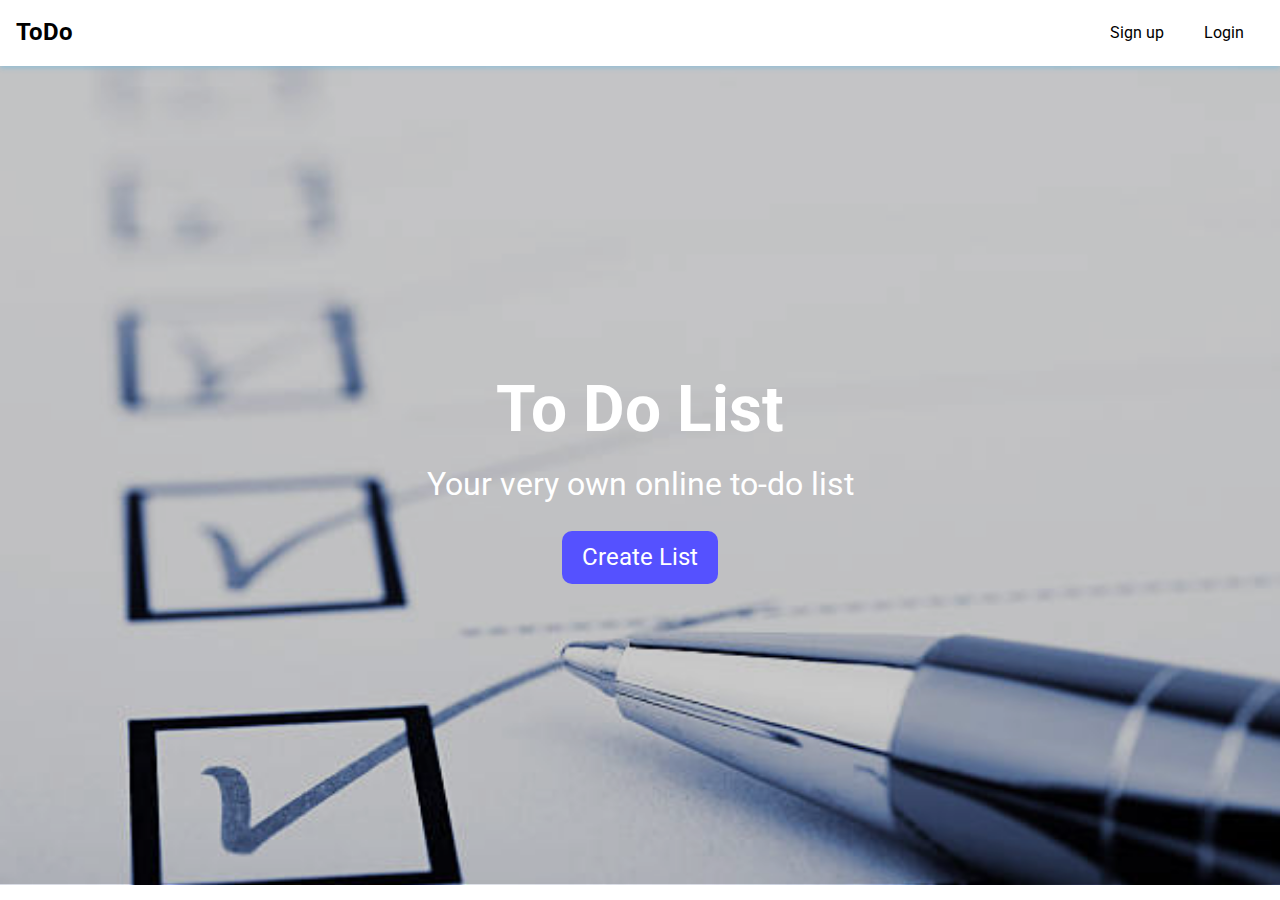
<file: index.html>
<!DOCTYPE html>
<html lang="en">
<head>
    <meta charset="UTF-8">
    <meta name="viewport" content="width=device-width, initial-scale=1.0">
    <meta http-equiv="X-UA-Compatible" content="ie=edge">
    <link rel="stylesheet" href="realcss/style.css">
    <title>ToDoList</title>
</head>
<body>
    <div id="navbar">
        <div class="logo">
            <h2>ToDo</h2>
        </div>
        <ul>
            <li><a href="https://rangana-das.github.io/ToDoList/reg.html" target="_blank">Sign up</a></li>
            <li><a href="https://rangana-das.github.io/ToDoList/login.html" target="_blank">Login</a></li>
        </ul>
    </div>
    <div class="showcase">
        <div class="showcase-content">
            <h1>To Do List</h1>
            <p>Your very own online to-do list</p>
            <a id="btn" href="https://rangana-das.github.io/ToDoList/list.html" target="_blank">Create List</a>
        </div>
    </div>
</body>
</html>
</file>
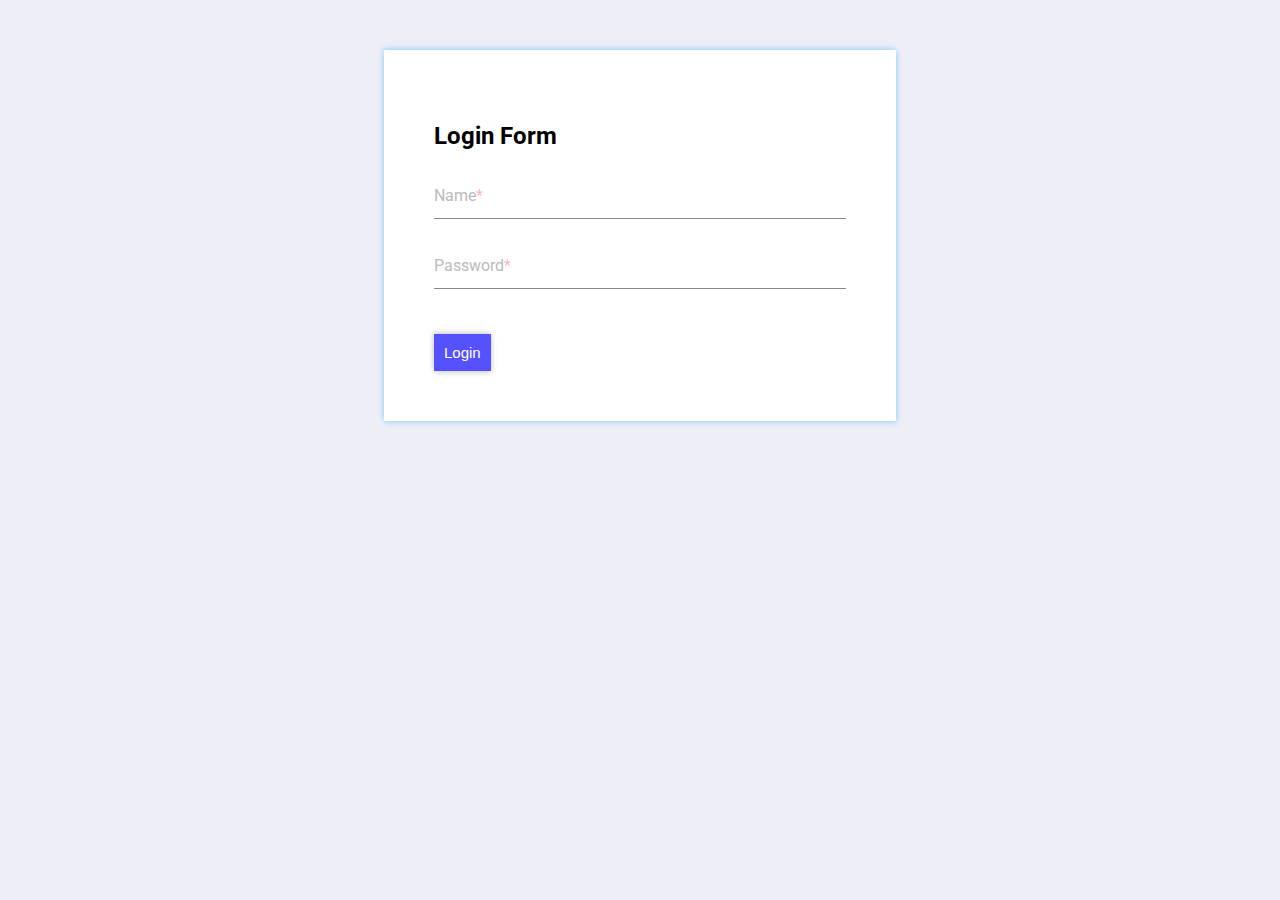
<file: login.html>
<!DOCTYPE html>
<html lang="en">
<head>
    <meta charset="UTF-8">
    <meta name="viewport" content="width=device-width, initial-scale=1.0">
    <meta http-equiv="X-UA-Compatible" content="ie=edge">
    <link rel="stylesheet" href="realcss/formstyle.css">
    <title>Login</title>
</head>
<body>
    <div class="container">
        <div class="card">
            <h2>Login Form</h2>
            <form>
                <div class="input-field">
                    <label for="name">Name<span>*</span></label>
                    <input type="text" id="name">
                </div>
                <div class="input-field">
                    <label for="password">Password<span>*</span></label>
                    <input type="password" id="password">
                </div>
                <input type="button" value="Login" class="btn">
            </form>
        </div>
    </div>
    <script src="formapp2.js"></script>
</body>
</html>
</file>
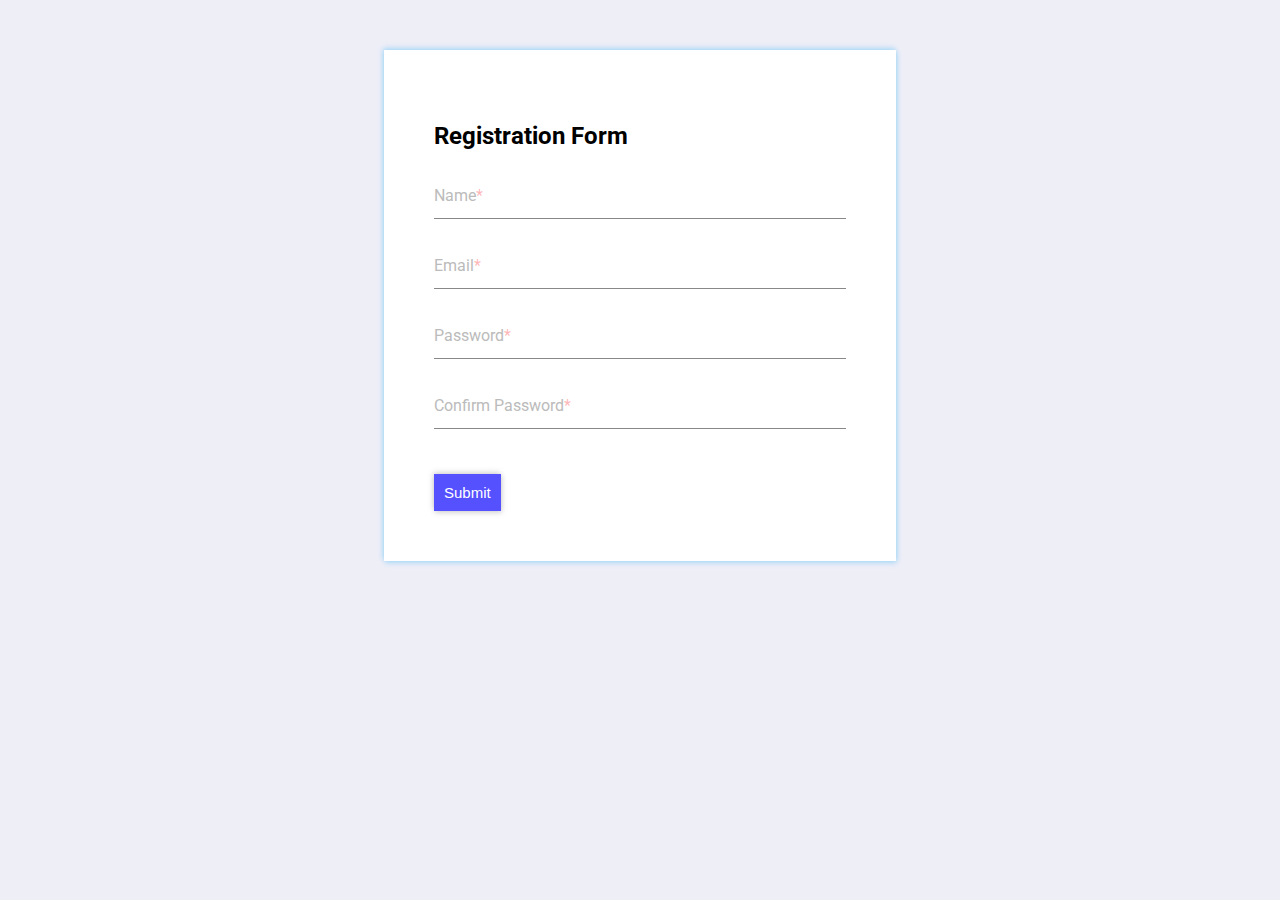
<file: reg.html>
<!DOCTYPE html>
<html lang="en">
<head>
    <meta charset="UTF-8">
    <meta name="viewport" content="width=device-width, initial-scale=1.0">
    <meta http-equiv="X-UA-Compatible" content="ie=edge">
    <link rel="stylesheet" href="realcss/formstyle.css">
    <title>Registration</title>
</head>
<body>
    <div class="container">
        <div class="card">
            
            <h2>Registration Form</h2>
            <form>
                <div class="input-field">
                    <label for="name">Name<span>*</span></label>
                    <input type="text" id="name">
                </div>
                <div class="input-field">
                    <label for="email">Email<span>*</span></label>
                    <input type="email" id="email">
                </div>
                <div class="input-field">
                    <label for="password">Password<span>*</span></label>
                    <input type="password" id="password">
                </div>
                <div class="input-field">
                    <label for="conf-password">Confirm Password<span>*</span></label>
                    <input type="password" id="conf-password">
                </div>
                <p class="alert"></p>
                <input type="button" value="Submit" class="btn">
            </form>
        </div>
    </div>
    <script src="formapp.js"></script>
</body>
</html>
</file>
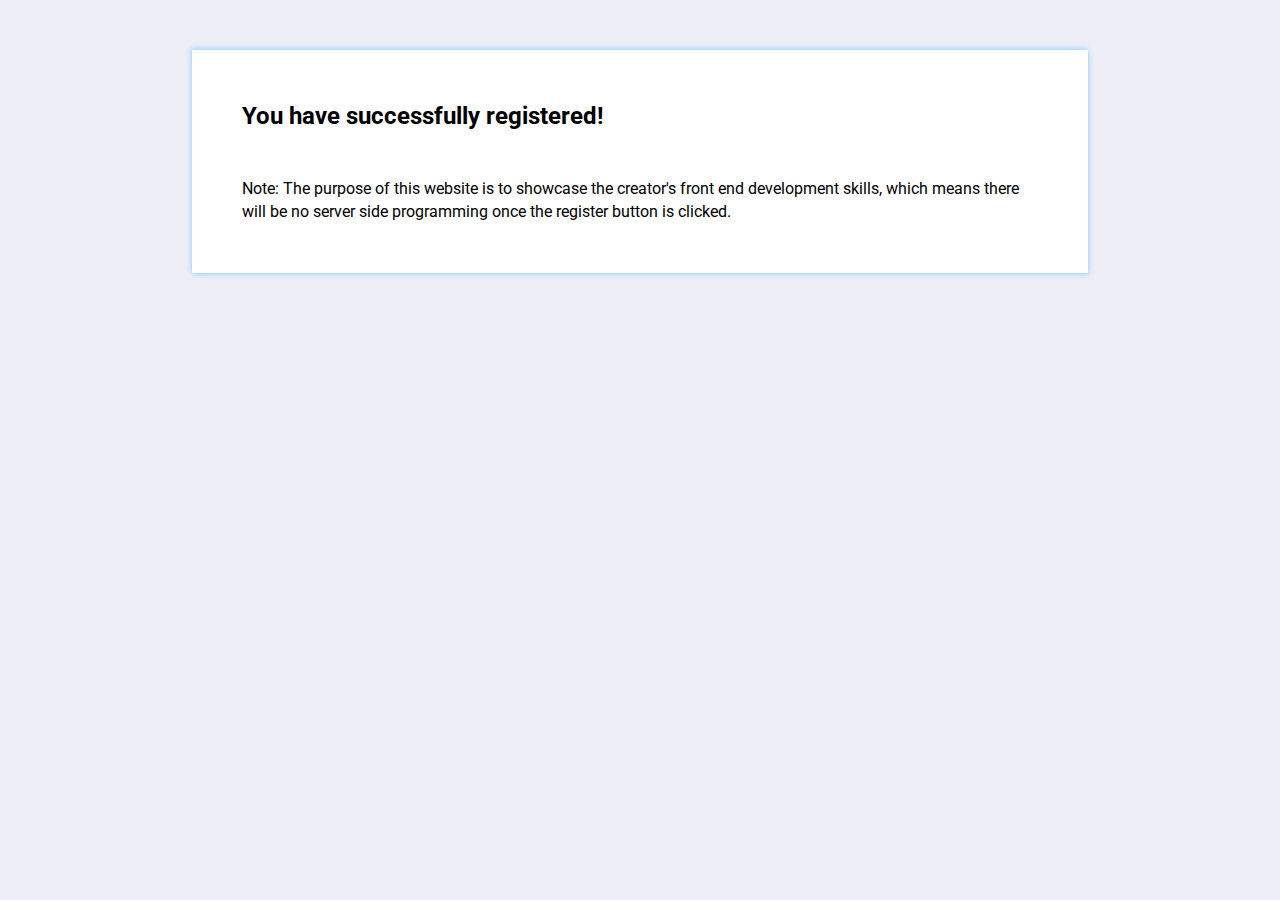
<file: regsuccess.html>
<!DOCTYPE html>
<html lang="en">
<head>
    <meta charset="UTF-8">
    <meta name="viewport" content="width=device-width, initial-scale=1.0">
    <meta http-equiv="X-UA-Compatible" content="ie=edge">
    <link rel="stylesheet" href="realcss/liststyle.css">
    <title>Registration Success</title>
</head>
<body>
    <div class="container">
        <div class="card">
            <h2>You have successfully registered!</h2>
            <br>
            <br>
            <p>Note: The purpose of this website is to showcase the creator's front end development skills,
                which means there will be no server side programming once the register button is clicked.
            </p>
        </div>
    </div>
    
</body>
</html>
</file>
<file: realcss/style.css>
@import url('https://fonts.googleapis.com/css?family=Roboto');

:root{
    --primary-color:#5551ff;
}
* {
  box-sizing: border-box;
  margin:0;
  padding: 0;
}

body {
  font-family: 'Roboto', sans-serif;
  line-height: 1.4;
}

a {
  text-decoration: none;
  padding: 0.5rem;
  color: black;
  transition: all 0.3s ease-in;
  border-radius: 10px;
}
li {
    list-style: none;
    margin: 0 0.75rem;
    
}
a:hover{
    background:var(--primary-color);
    color: white;
    border-radius: 10px;
    
}
ul{
    display: flex;
    align-items: center;
}
#navbar {
    display: flex;
    position: sticky;
    top:0;
    justify-content: space-between;
    z-index: 1;
    padding: 1rem;
    box-shadow: 0 2px 5px rgba(41, 178, 252, 0.3);
    background-color: white;
  }
  .showcase{
      text-align: center;
      background: url(../showcase.jpg) no-repeat center center/cover;
      height: 91vh;
      color: #fff;
  }
  .showcase .showcase-content {
    display: flex;
    flex-direction: column;
    text-align: center;
    justify-content: center;
    align-items: center;
    height: 91%;
    padding: 0 2rem;
    /* Overlay */
    position: absolute;
    top: 65px;
    left:0;
    right: 0;
    bottom: 0;
    background-color: rgba(0,0,0,0.2);
  }
  h1{
      font-size: 4rem;
      margin-bottom: 0.5rem;
  }
  p{
      font-size: 2rem;
      margin-bottom: 1.5rem;
  }
  #btn{
      color: white;
      font-size: 1.5rem;
      background-color: var(--primary-color);
      padding: 10px 20px;
  }
  #btn:hover{
      background-color: #7977fd;
  }
  @media(max-width:500px){
      #navbar{
          padding: 1.5rem;
      }
      .showcase .showcase-content{
        position: absolute;
        top: 100px;
        left:0;
        right: 0;
        bottom: 0;
        height:100%;
      }
      .showcase{
        height:100vh;
      }
  }
</file>
<file: realcss/formstyle.css>
@import url('https://fonts.googleapis.com/css?family=Roboto');

:root{
    --primary-color:#5551ff;
}
* {
  box-sizing: border-box;
  margin:0;
  padding: 0;
}
body {
    font-family: 'Roboto', sans-serif;
    line-height: 1.4;
    background-color: rgba(200,200,230, 0.3);
}
.container{
    display: flex;
    flex-direction: column;
    align-items: center;
    padding: 50px;
}
.card{
    background-color: white;
    width: 40vw;
    padding: 50px;
    box-shadow: 1px 2px 5px rgba(41, 178, 252, 0.3), -1px -2px 5px rgba(41, 178, 252, 0.3) ;
}
.input-field{
    border-bottom: solid 1px #888;
    position: relative;
    padding: 5px 0;
    margin-bottom: 15px;
}
.input-field input{
    border: none;
    outline: 0;
    font-size: 16px;
    padding: 16px 0 10px;
}
label{
    position: absolute;
    color:#bbb;
    font-size: 16px;
    transform-origin: top left;
    transform: translate(0, 16px) scale(1);
    transition: all .1s ease-in-out;
}
.input-field.active label{
    transform:translate(0, 4px) scale(0.75);
    color: var(--primary-color);
}
h2{
    margin-top: 20px;
    margin-bottom: 10px;
}
.btn{
    margin-top: 30px;
    background-color: var(--primary-color);
    padding: 10px;
    font-size: 15px;
    color: white;
    border: none;
    box-shadow: 1px 2px 5px rgba(131, 132, 133, 0.3), -1px -2px 5px rgba(131, 132, 133, 0.3) ;
    transition: all 0.1s ease-in-out;
}
.btn:hover, .btn:active{
    background-color: #9a98fa;
    color: black;
}
.alert{
    transform-origin: top left;
    transform: translate(0,-15px) scale(0.75);   
}
span{
    color:rgba(255,0,0,0.3);
}
.input-field.active span{
    color: red;
}
@media(max-width:500px){
    .card{
        width: 70vw;
    }
    .input-field input{
        width:55vw;
    }
    .btn{
        margin-bottom: 30px;
    }
}
</file>
<file: realcss/liststyle.css>
@import url('https://fonts.googleapis.com/css?family=Roboto');

:root{
    --primary-color:#5551ff;
}
* {
  box-sizing: border-box;
  margin:0;
  padding: 0;
}
body {
    font-family: 'Roboto', sans-serif;
    line-height: 1.4;
    background-color: rgba(200,200,230, 0.3);
  }
  
a {
    text-decoration: none;
    padding: 0.5rem;
    color: black;
    transition: all 0.3s ease-in;
}
a.reg{border-radius: 10px;}
li {
      list-style: none;
      margin: 0 0.75rem;
      
}
a.reg:hover, a.reg:active{
      background:var(--primary-color);
      color: white;
      border-radius: 10px;
      
}
ul{
      display: flex;
      align-items: center;
}
#navbar {
      display: flex;
      position: sticky;
      top:0;
      justify-content: space-between;
      z-index: 1;
      padding: 1rem;
      box-shadow: 0 2px 5px rgba(41, 178, 252, 0.3);
      background-color: white;
}
.container{
    display: flex;
    flex-direction: column;
    align-items: center;
    padding: 50px;
}
.card{
    background-color: white;
    width: 70vw;
    padding: 50px;
    box-shadow: 1px 2px 5px rgba(41, 178, 252, 0.3), -1px -2px 5px rgba(41, 178, 252, 0.3) ;
}
.card-content{
    margin-bottom: 30px;
}
.input-field{
    border-bottom: solid 1px #888;
    position: relative;
    padding: 5px 0;
}
.input-field input{
    border: none;
    outline: 0;
    font-size: 16px;
    padding: 16px 0 10px;
}
label{
    position: absolute;
    color:#bbb;
    font-size: 16px;
    transform-origin: top left;
    transform: translate(0, 16px) scale(1);
    transition: all .1s ease-in-out;
}
.input-field.active label{
    transform:translate(0, 4px) scale(0.75);
    color: var(--primary-color);
}
.card-title{
    font-size: 30px;
    padding-bottom: 20px;
}
.btn{
    margin-top: 30px;
    background-color: var(--primary-color);
    padding: 10px;
    font-size: 15px;
    color: white;
    border: none;
    box-shadow: 1px 2px 5px rgba(131, 132, 133, 0.3), -1px -2px 5px rgba(131, 132, 133, 0.3) ;
    transition: all 0.1s ease-in-out;
}
.btn:hover, .btn:active{
    background-color: #9a98fa;
    color: black;
}
#task-title{
    font-size: 25px;
}
ul.collection{
    display: flex;
    flex-direction: column;
    margin-top: 20px;
    /*border: solid 1px #eee;*/
    align-items: flex-start;
    margin-bottom: 10px;
}
ul.collection li{
    padding: 2px;
    padding-left: 10px;
    border-radius: 5px;
    /*text-align: left;*/
    border: solid 1px #ccd;
    width: 60%;
    display: flex;
    justify-content: space-between;
    align-items: center;
}
ul.collection li:last-child{
    margin-bottom: 20px;
}
#logo:active{
    border: solid 1px #cda;
}
.clear-tasks{
    margin-top: 20px;
    background-color: black;
    color: white;
    transition: all 0.1s ease-in-out;
}
.clear-tasks:hover, .clear-tasks:active{
    background-color: #ccc;
    color: black;
}
@media(max-width:500px){
    .input-field input{
        width:50%;
    }
}
</file>
